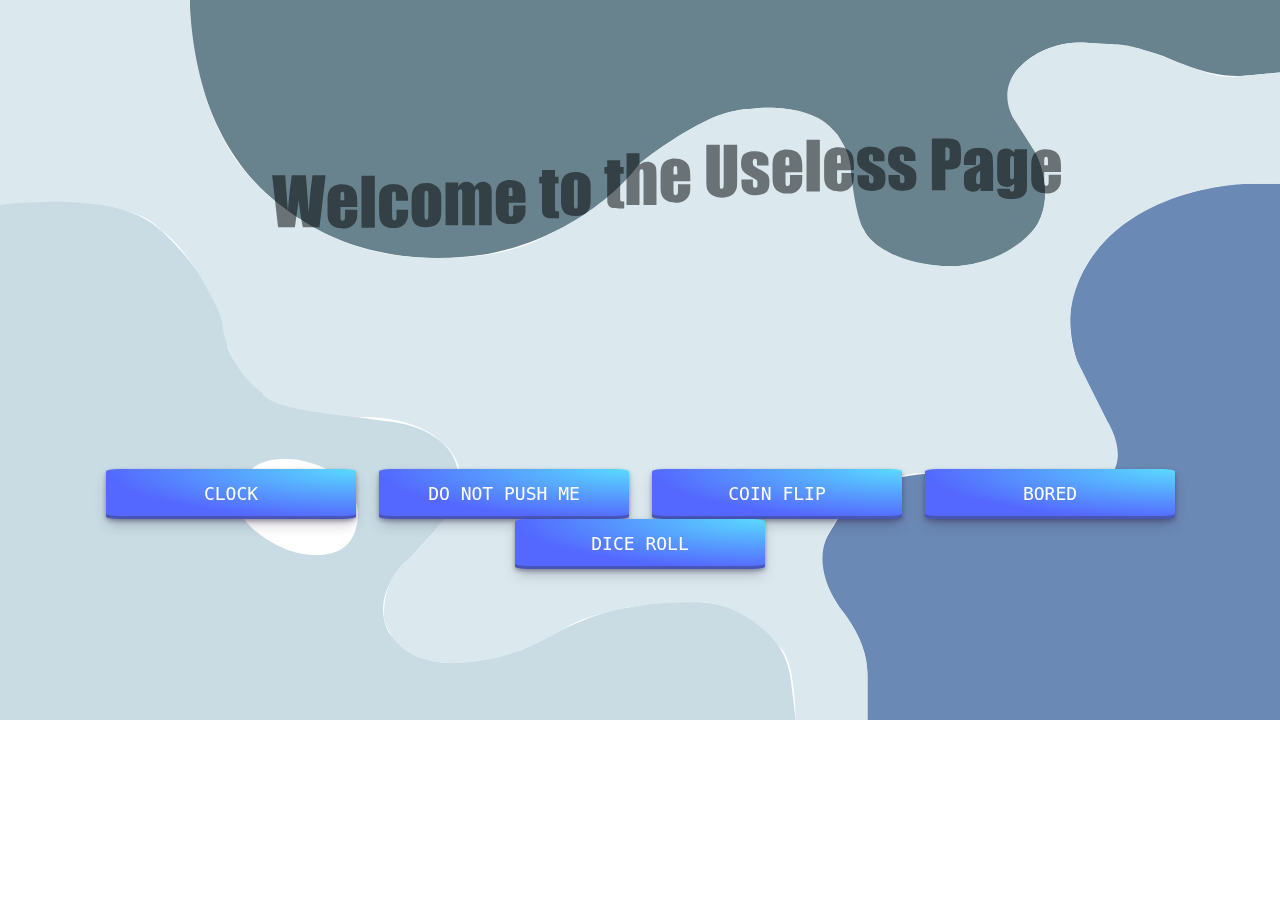
<file: index.html>
<!DOCTYPE html>
<html lang="en">
  <head>
    <meta charset="UTF-8">
    <meta name="viewport" content="width=device-width, initial-scale=1.0">
    <meta http-equiv="X-UA-Compatible" content="ie=edge">
    <title>Useless website</title>
    <link rel="stylesheet" href="css/html.css">
    <link rel="icon" href="./favicon.ico" type="image/x-icon">
  </head>
  <body>
    <div id="naslov">
      <div id="naslovAnim"></div>
    </div>
    <div id="buttons">
      <button id="buttonClock">CLOCK</button>
      <button id="void">DO NOT PUSH ME</button>
      <button id="coin">COIN FLIP</button>
      <button id="api">BORED</button>
      <button id="dice">DICE ROLL</button>
    </div>
	<script src="index.js"></script>
  <script src="lottie.js"></script>
  <script src="naslovAnim.js"></script>
  </body>
</html>
</file>
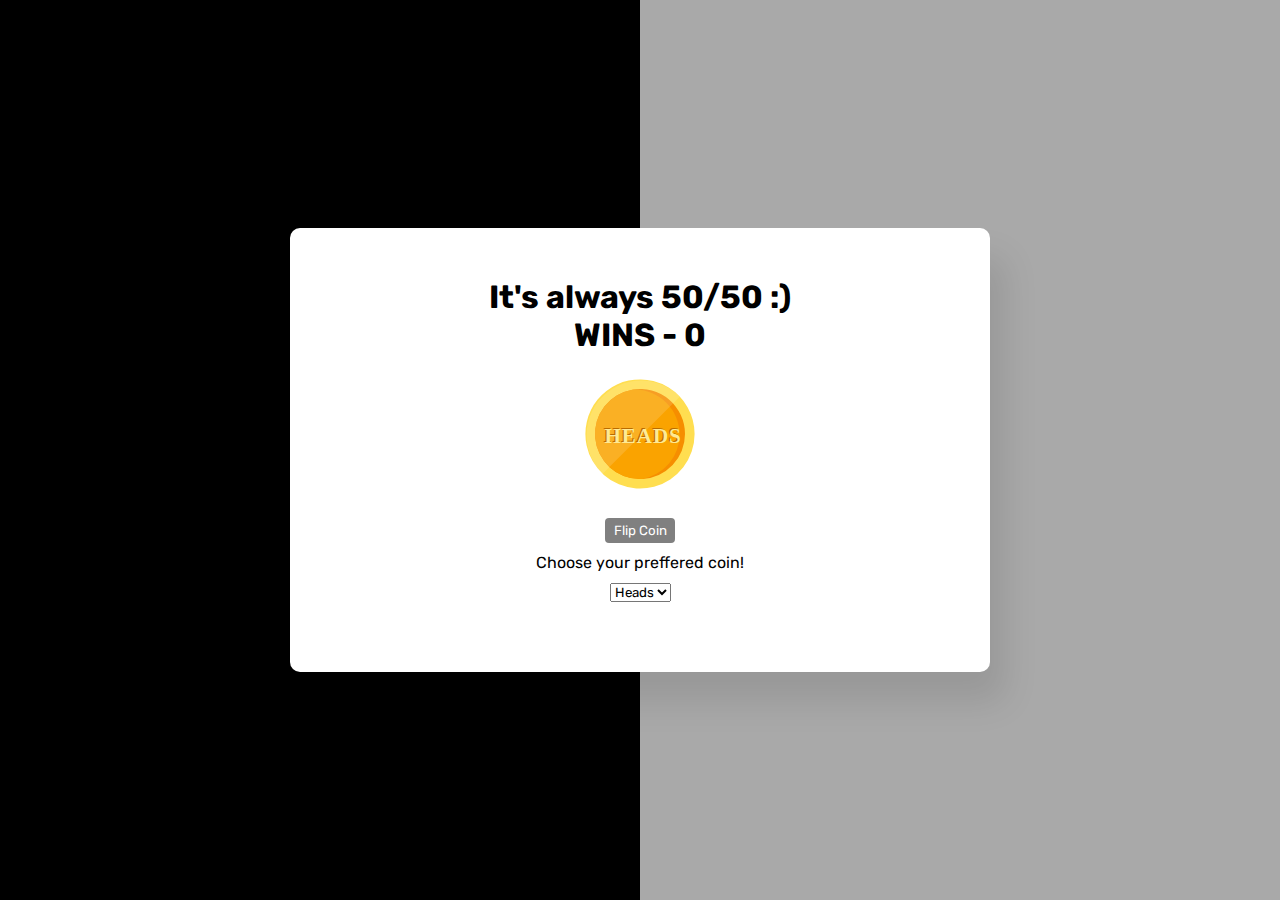
<file: coin.html>
<!DOCTYPE html>
<html lang="en">
<head>
    <meta name="viewport" content="width=device-width, initial-scale=1.0">
    <title>Flip A Coin</title>

    <link href="https://fonts.googleapis.com/css2?family=Rubik:wght@400;500&display=swap" rel="stylesheet">

    <link rel="stylesheet" href="css/coin.css">
</head>
<body>
    <div class="container">
        <h1 id="ttl">It's always 50/50 :)</h1>
        <h1 id="wins">WINS - 0</h1>
        <div class="coin" id="coin">
            <div id="divHeads" class="heads">
                <img id="heads" src="heads.svg">
            </div>
            <div id="divTails" class="tails">
                <img id="tails" src="tails.svg">
            </div>
        </div>
        <div class="buttons">
            <button id="flip-button">
                Flip Coin
            </button>
            <p style="padding: 10px;">Choose your preffered coin!</p>
            <select id="opcije">
                <option>Heads</option>
                <option>Tails</option>
            </select>
        </div>
    </div>
    <script src="coin.js"></script>
</body>
</html>
</file>
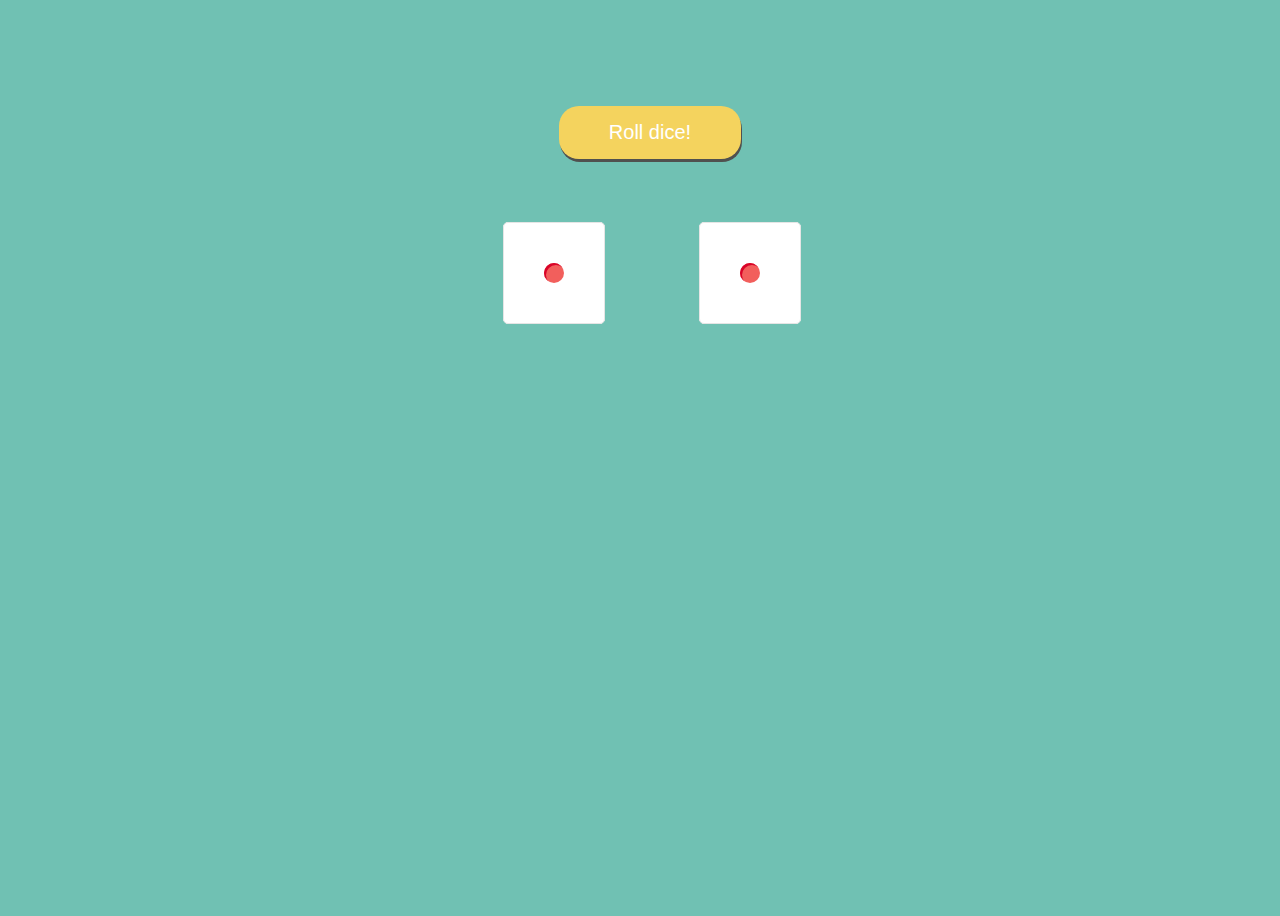
<file: DiceRoll.html>
<!DOCTYPE html>
<html lang="en">
  <head>
    <meta charset="UTF-8">
    <meta name="viewport" content="width=device-width, initial-scale=1.0">
    <meta http-equiv="X-UA-Compatible" content="ie=edge">
    <title>Dice Roll</title>
    <link rel="stylesheet" href="css/DiceRoll.css">
    <link rel="icon" href="./favicon.ico" type="image/x-icon">
  </head>
  <body>
    <div class="game">
      <div class="container">
        <div id='dice1' class="dice dice-one">
          <div id="dice-one-side-one" class='side one'>
            <div class="dot one-1"></div>
          </div>
          <div id="dice-one-side-two" class='side two'>
            <div class="dot three-1"></div>
            <div class="dot three-2"></div>
            <div class="dot three-3"></div>
          </div>
          <div id="dice-one-side-three" class='side three'>
            <div class="dot three-1"></div>
            <div class="dot three-2"></div>
            <div class="dot three-3"></div>
          </div>
          <div id="dice-one-side-four" class='side four'>
            <div class="dot four-1"></div>
            <div class="dot four-2"></div>
            <div class="dot four-3"></div>
            <div class="dot four-4"></div>
          </div>
          <div id="dice-one-side-five" class='side five'>
            <div class="dot four-1"></div>
            <div class="dot four-2"></div>
            <div class="dot four-3"></div>
            <div class="dot four-4"></div>
          </div>
          <div id="dice-one-side-six" class='side six'>
            <div class="dot six-1"></div>
            <div class="dot six-2"></div>
            <div class="dot six-3"></div>
            <div class="dot six-4"></div>
            <div class="dot six-5"></div>
            <div class="dot six-6"></div>
          </div>
        </div>
     </div>
      <div class="container">
        <div id='dice2' class="dice dice-two">
          <div id="dice-two-side-one" class='side one'>
            <div class="dot one-1"></div>
          </div>
          <div id="dice-two-side-two" class='side two'>
            <div class="dot two-1"></div>
            <div class="dot two-2"></div>
          </div>
          <div id="dice-two-side-three" class='side three'>
            <div class="dot five-1"></div>
            <div class="dot five-2"></div>
            <div class="dot five-3"></div>
            <div class="dot five-4"></div>
            <div class="dot five-5"></div>
          </div>
          <div id="dice-two-side-four" class='side four'>
            <div class="dot four-1"></div>
            <div class="dot four-2"></div>
            <div class="dot four-3"></div>
            <div class="dot four-4"></div>
          </div>
          <div id="dice-two-side-five" class='side five'>
            <div class="dot five-1"></div>
            <div class="dot five-2"></div>
            <div class="dot five-3"></div>
            <div class="dot five-4"></div>
            <div class="dot five-5"></div>
          </div>
          <div id="dice-two-side-six" class='side sixne'>
            <div class="dot three-1"></div>
            <div class="dot three-2"></div>
            <div class="dot three-3"></div>

          </div>
        </div> 
     </div>
     <div id='roll' class='roll-button'><button>Roll dice!</button></div>
    </div> 
  <script src="DiceRoll.js"></script>
  </body>
</html>
</file>
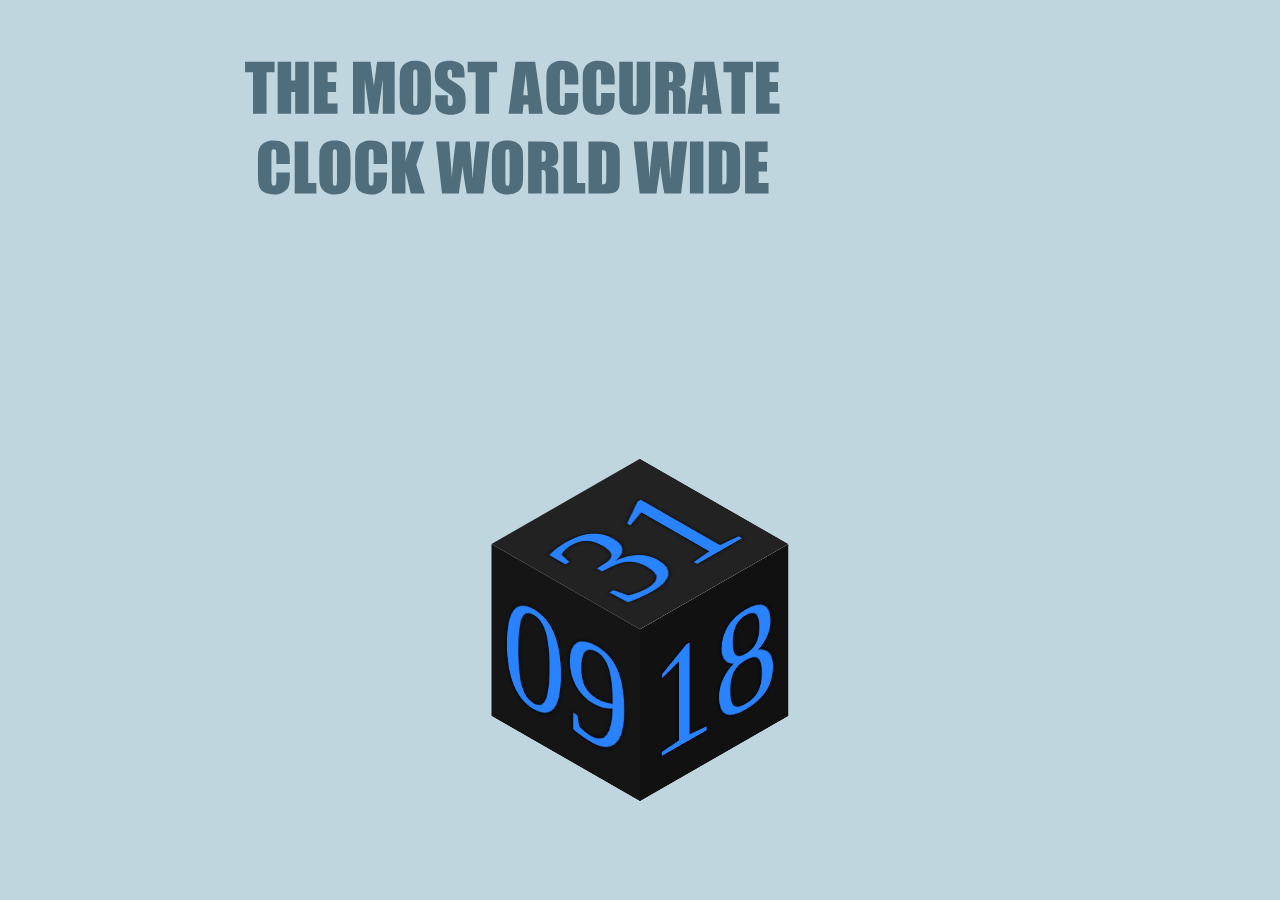
<file: testAnim/testAnim.html>
<!DOCTYPE html>
<html>
    <head>
        <meta charset="UTF-8">
        <meta name="viewport" content="width=device-width, initial-scale=1.0">
        <meta http-equiv="X-UA-Compatible" content="ie=edge">
        <link rel="stylesheet" href="./../css/clock.css">
    </head>
    <body>
        <div id="anim1"></div>
        <figure>
            <div class="face top"><p id="s"></p></div>
            <div class="face front"><p id="m"></p></div>
            <div class="face left"><p id="h"></p></div>
          </figure>
        <script src="clock.js"></script>
        <script src="lottie.js"></script>
        <script src="clockTitle.js"></script>
    </body>
</html>
</file>
<file: css/html.css>
@import url("https://fonts.googleapis.com/css2?family=Oleo+Script+Swash+Caps&family=Permanent+Marker&display=swap");
html {
  background-image: url("./../back.svg");
  background-repeat: no-repeat;
  background-size: 100%;
}

body {
  font-family: 'Oleo Script Swash Caps', cursive;
  margin: auto;
  text-align: center;
}

#buttons {
  -webkit-box-orient: horizontal;
  -webkit-box-direction: normal;
      -ms-flex-direction: row;
          flex-direction: row;
  padding: 10px;
  height: 100px;
  margin: auto;
  margin-top: 5%;
  text-align: center;
  display: block;
  -ms-flex-line-pack: center;
      align-content: center;
}

#buttons #void {
  width: 250px;
  height: 50px;
  margin-right: 10px;
  margin-left: 10px;
  -webkit-box-align: center;
      -ms-flex-align: center;
          align-items: center;
  -webkit-appearance: none;
     -moz-appearance: none;
          appearance: none;
  background-image: radial-gradient(100% 100% at 100% 0, #5adaff 0, #5468ff 100%);
  border: 0;
  border-radius: 5%;
  -webkit-box-shadow: rgba(45, 35, 66, 0.4) 0 2px 4px, rgba(45, 35, 66, 0.3) 0 7px 13px -3px, rgba(58, 65, 111, 0.5) 0 -3px 0 inset;
          box-shadow: rgba(45, 35, 66, 0.4) 0 2px 4px, rgba(45, 35, 66, 0.3) 0 7px 13px -3px, rgba(58, 65, 111, 0.5) 0 -3px 0 inset;
  -webkit-box-sizing: border-box;
          box-sizing: border-box;
  color: #fff;
  cursor: pointer;
  display: -webkit-inline-box;
  display: -ms-inline-flexbox;
  display: inline-flex;
  font-family: "JetBrains Mono",monospace;
  -webkit-box-pack: center;
      -ms-flex-pack: center;
          justify-content: center;
  line-height: 1;
  list-style: none;
  overflow: hidden;
  padding-left: 16px;
  padding-right: 16px;
  position: relative;
  text-align: left;
  text-decoration: none;
  -webkit-transition: -webkit-box-shadow .15s,-webkit-transform .15s;
  transition: -webkit-box-shadow .15s,-webkit-transform .15s;
  transition: box-shadow .15s,transform .15s;
  transition: box-shadow .15s,transform .15s,-webkit-box-shadow .15s,-webkit-transform .15s;
  -moz-user-select: none;
   -ms-user-select: none;
       user-select: none;
  -webkit-user-select: none;
  -ms-touch-action: manipulation;
      touch-action: manipulation;
  white-space: nowrap;
  will-change: box-shadow,transform;
  font-size: 18px;
}

#buttons #void:active {
  -webkit-box-shadow: #3c4fe0 0 3px 7px inset;
          box-shadow: #3c4fe0 0 3px 7px inset;
  -webkit-transform: translateY(2px);
          transform: translateY(2px);
}

#buttons button {
  width: 250px;
  height: 50px;
  margin-right: 10px;
  margin-left: 10px;
  -webkit-box-align: center;
      -ms-flex-align: center;
          align-items: center;
  -webkit-appearance: none;
     -moz-appearance: none;
          appearance: none;
  background-image: radial-gradient(100% 100% at 100% 0, #5adaff 0, #5468ff 100%);
  border: 0;
  border-radius: 5%;
  -webkit-box-shadow: rgba(45, 35, 66, 0.4) 0 2px 4px, rgba(45, 35, 66, 0.3) 0 7px 13px -3px, rgba(58, 65, 111, 0.5) 0 -3px 0 inset;
          box-shadow: rgba(45, 35, 66, 0.4) 0 2px 4px, rgba(45, 35, 66, 0.3) 0 7px 13px -3px, rgba(58, 65, 111, 0.5) 0 -3px 0 inset;
  -webkit-box-sizing: border-box;
          box-sizing: border-box;
  color: #fff;
  cursor: pointer;
  display: -webkit-inline-box;
  display: -ms-inline-flexbox;
  display: inline-flex;
  font-family: "JetBrains Mono",monospace;
  -webkit-box-pack: center;
      -ms-flex-pack: center;
          justify-content: center;
  line-height: 1;
  list-style: none;
  overflow: hidden;
  padding-left: 16px;
  padding-right: 16px;
  position: relative;
  text-align: left;
  text-decoration: none;
  -webkit-transition: -webkit-box-shadow .15s,-webkit-transform .15s;
  transition: -webkit-box-shadow .15s,-webkit-transform .15s;
  transition: box-shadow .15s,transform .15s;
  transition: box-shadow .15s,transform .15s,-webkit-box-shadow .15s,-webkit-transform .15s;
  -moz-user-select: none;
   -ms-user-select: none;
       user-select: none;
  -webkit-user-select: none;
  -ms-touch-action: manipulation;
      touch-action: manipulation;
  white-space: nowrap;
  will-change: box-shadow,transform;
  font-size: 18px;
}

#buttons button:focus {
  -webkit-box-shadow: #3c4fe0 0 0 0 1.5px inset, rgba(45, 35, 66, 0.4) 0 2px 4px, rgba(45, 35, 66, 0.3) 0 7px 13px -3px, #3c4fe0 0 -3px 0 inset;
          box-shadow: #3c4fe0 0 0 0 1.5px inset, rgba(45, 35, 66, 0.4) 0 2px 4px, rgba(45, 35, 66, 0.3) 0 7px 13px -3px, #3c4fe0 0 -3px 0 inset;
}

#buttons button:hover {
  -webkit-box-shadow: rgba(45, 35, 66, 0.4) 0 4px 8px, rgba(45, 35, 66, 0.3) 0 7px 13px -3px, #3c4fe0 0 -3px 0 inset;
          box-shadow: rgba(45, 35, 66, 0.4) 0 4px 8px, rgba(45, 35, 66, 0.3) 0 7px 13px -3px, #3c4fe0 0 -3px 0 inset;
  -webkit-transform: translateY(-2px);
          transform: translateY(-2px);
}

#buttons button:active {
  -webkit-box-shadow: #3c4fe0 0 3px 7px inset;
          box-shadow: #3c4fe0 0 3px 7px inset;
  -webkit-transform: translateY(2px);
          transform: translateY(2px);
}
/*# sourceMappingURL=html.css.map */
</file>
<file: css/coin.css>
*{
    padding: 0;
    margin: 0;
    box-sizing: border-box;
    font-family: "Rubik",sans-serif;
}

body{
    height: 100%;
    background: linear-gradient(
        to right,
        black 50%,
        darkgray 50%
    ) fixed;
}

.container{
    background-color: #ffffff;
    text-align: center;
    width: 700px;
    padding: 50px;
    position: absolute;
    transform: translate(-50%,-50%);
    top: 50%;
    left: 50%;
    box-shadow: 15px 30px 35px rgba(0,0,0,0.1);
    border-radius: 10px;
    -webkit-perspective: 300px;
    perspective: 300px;
}

.coin{
    position: relative;
    margin: 20px;
    text-align: center;
}


.buttons{
    position: relative;
    margin: 20px;
    text-align: center;


}

#flip-button{
    height: 25px;
    width: 70px;
    background-color: grey;
    border: 0px;
    color: white;
    cursor: pointer;
    border-radius: 4px;
}
#flip-button:hover{
    background-color: rgb(32, 249, 50);
}
.tails{
    transform: rotateX(180deg);
}

@keyframes spin-tails{
    0%{
        transform: rotateX(0);
    }
    100%{
        transform: rotateX(1980deg);
    }
}
@keyframes spin-heads{
    0%{
        transform: rotateX(0);
    }
    100%{
        transform: rotateX(2160deg);
    }
}

#divTails {
    display: none;
}
</file>
<file: css/DiceRoll.css>
body {
  display: flex;
  justify-content: center;
  align-items: center;
  height: 100vh;
  background-color: #70c1b3;
}

button {
  position: relative;
  top:80px;
  left:10px;
  padding: 15px 50px;
  color: #fff;
  background-color: #f4d35e;
  border: none;
  font-size: 20px;
  border-radius: 20px; 
  box-shadow: 1px 3px #50514F;
  outline: none;
  transition: .3s; 
}

button:hover, button:active {
  outline: none;
  background: #50514F;
  cursor: pointer;
  transform: translateY(15px); 
}

.game {
  position: relative;
  width: auto;
  height: 100%; 
}

.container {
  position: relative;
  display: inline-block;
  top: 200px;
}

.dice {
  position: relative;
  width: 100px;
  height: 100px;
  transform-style: preserve-3d;
  transition: transform 1s; 
}

.dot {
  position: absolute;
  width: 20px;
  height: 20px;
  margin: -10px 5px 5px -10px;
  border-radius: 20px;
  background-color: #f25f5c;
  box-shadow: inset 2px 2px #d90429;
}

.dice-one {
  position: absolute;
  left: 150px; 
}

.dice-two {
  position: absolute;
  left: -50px;
  
}

.side {
  position: absolute;
  background-color: #ffF;
  border-radius:5px;
  width: 100px;
  height: 100px;
  border: 1px solid #e5e5e5;
  text-align: center;
  line-height: 2em;
}

.side:nth-child(1) {
  transform: translateZ(3.1em); }

.side:nth-child(6) {
  transform: rotateY(90deg) translateZ(3.1em); }

.side:nth-child(3) {
  transform: rotateY(-90deg) translateZ(3.1em); }

.side:nth-child(4) {
  transform: rotateX(90deg) translateZ(3.1em); }

.side:nth-child(5) {
  transform: rotateX(-90deg) translateZ(3.1em); }

.side:nth-child(2) {
  transform: rotateY(-180deg) translateZ(3.1em); }

.show-1 {
  transform: rotateX(720deg) rotateZ(-720deg); }

.show-6 {
  transform: rotateX(-900deg) rotateZ(1080deg); }

.show-3 {
  transform: rotateY(-450deg) rotateZ(-1440deg); }

.show-4 {
  transform: rotateY(810deg) rotateZ(720deg); }

.show-5 {
  transform: rotateX(-810deg) rotateZ(-1080deg); }

.show-2 {
  transform: rotateX(450deg) rotateZ(-720deg); }

.two-1, .three-1, .four-1, .five-1, .six-1 {
  top: 20%;
  left: 20%; 
}

.four-3, .five-3, .six-4 {
  top: 20%;
  left: 80%; }

.one-1, .three-2, .five-5 {
  top: 50%;
  left: 50%; }

.four-2, .five-2, .six-3 {
  top: 80%;
  left: 20%; }

.two-2, .three-3, .four-4, .five-4, .six-6 {
  top: 80%;
  left: 80%; }

.six-2 {
  top: 50%;
  left: 20%; }

.six-5 {
  top: 50%;
  left: 80%; 
}
</file>
<file: css/clock.css>
@font-face {
  font-family: 'Digital-7';
  src: url('https://s3-us-west-2.amazonaws.com/s.cdpn.io/184191/Digital-7.eot?#iefix') format('embedded-opentype'),  url('https://s3-us-west-2.amazonaws.com/s.cdpn.io/184191/Digital-7.woff') format('woff'), url('https://s3-us-west-2.amazonaws.com/s.cdpn.io/184191/Digital-7.ttf')  format('truetype'), url('https://s3-us-west-2.amazonaws.com/s.cdpn.io/184191/Digital-7.svg#Digital-7') format('svg');font-weight: normal;font-style: normal;}
::selection{background:#333;}::-moz-selection{background:#111;}
*,html{
  margin:0;
}
body{
  background:#C0D6DF
}
figure{
  width:210px;
  height:210px;
  position:absolute;
  top:70%;
  left:50%;
  margin-top:-105px;
  margin-left:-105px;
  transform-style: preserve-3d;
  -webkit-transform-style: preserve-3d;
  -webkit-transform: rotateX(-35deg) rotateY(45deg);
  transform: rotateX(-35deg) rotateY(45deg);
  transition:2s;
}
figure:hover{
  -webkit-transform:rotateX(-50deg) rotateY(45deg);
  transform:rotateX(-50deg) rotateY(45deg);
}
.face{
  width:100%;
  height:100%;
  position:absolute;
  -webkit-transform-origin: center;
  transform-origin: center;
  background:#000;
  text-align:center;
}
p{
  font-size:180px;
  font-family: 'Digital-7';
  margin-top:20px;
  color:#2982FF;
  text-shadow:0px 0px 5px #000;
  -webkit-animation:color 10s infinite;
  animation:color 10s infinite;
  line-height:180px;
}
.front{
  -webkit-transform: translate3d(0, 0, 105px);
  transform: translate3d(0, 0, 105px);
  background:#111;
}
.left{
  -webkit-transform: rotateY(-90deg) translate3d(0, 0, 105px);
  transform: rotateY(-90deg) translate3d(0, 0, 105px);
  background:#151515;
}
.top{
  -webkit-transform: rotateX(90deg) translate3d(0, 0, 105px);
  transform: rotateX(90deg) translate3d(0, 0, 105px);
  background:#222;
}

@keyframes color{
  0%{color:#2982ff;text-shadow:0px 0px 5px #000;}
  50%{color:#cc4343;text-shadow:0px 0px 5px #ff0000;}
}
@-webkit-keyframes color{
  0%{color:#2982ff;text-shadow:0px 0px 5px #000;}
  50%{color:#cc4343;text-shadow:0px 0px 5px #ff0000;}

}
</file>
